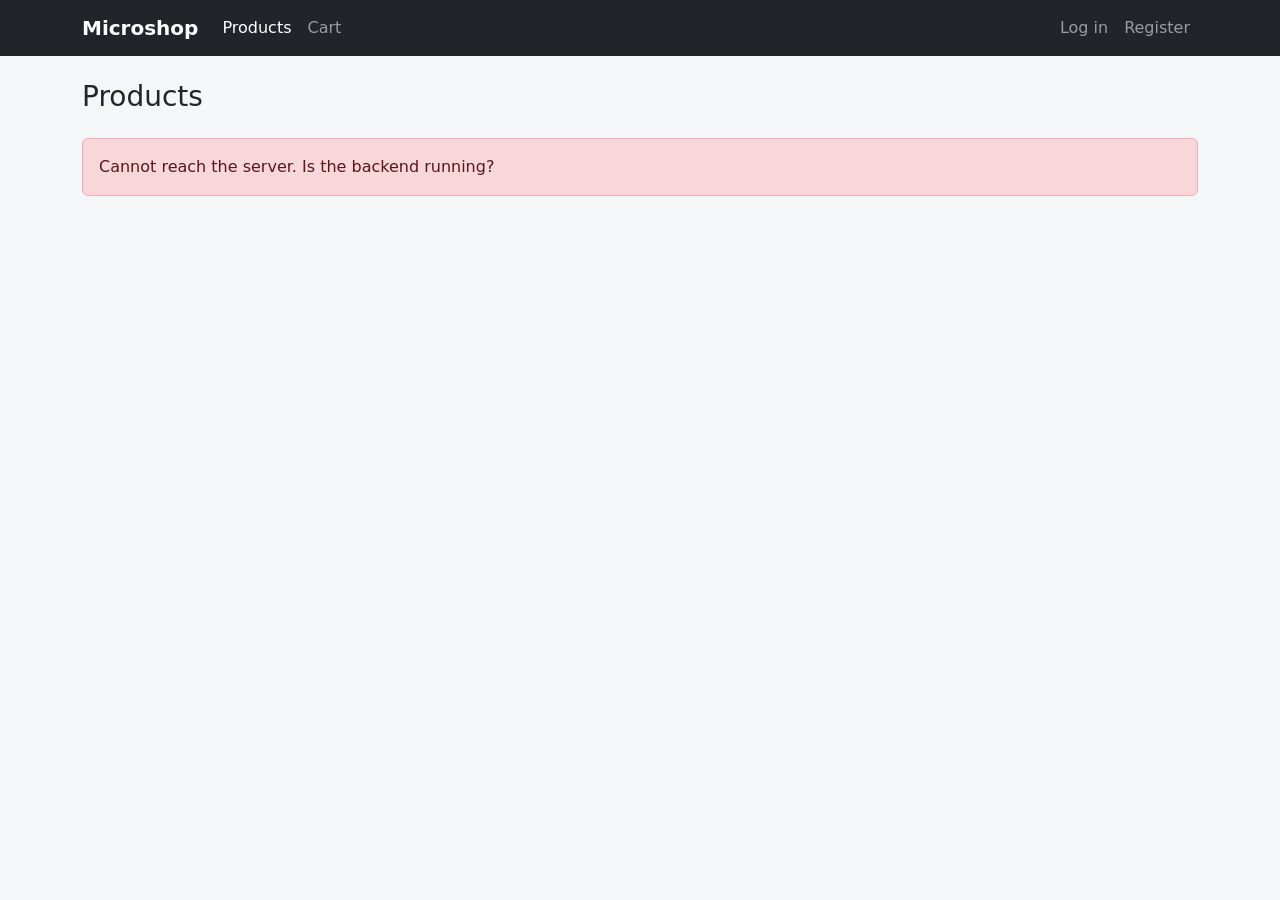
<file: frontend/index.html>
<!DOCTYPE html>
<html lang="en">
<head>
	<meta charset="UTF-8">
	<meta name="viewport" content="width=device-width, initial-scale=1">
	<!-- See login.html for what the Content-Security-Policy does. -->
	<meta http-equiv="Content-Security-Policy" content="default-src 'self'; script-src 'self' https://cdn.jsdelivr.net; style-src 'self' https://cdn.jsdelivr.net; connect-src http://localhost:8080; img-src 'self' data:; object-src 'none'; base-uri 'self'; form-action 'self'">
	<title>Products - Microshop</title>
	<link rel="stylesheet" href="https://cdn.jsdelivr.net/npm/bootstrap@5.3.9/dist/css/bootstrap.min.css"
		integrity="sha384-yEPZ7jP9S0QKiUQ0m3jjsO4ProIW7wvR9gXkI7JOGa2XVsw53Yke2bsdkBbjmmiX" crossorigin="anonymous">
	<link rel="stylesheet" href="css/app.css">
</head>
<body>
	<nav id="navbar" class="navbar navbar-expand-md navbar-dark bg-dark"></nav>

	<main class="container py-4">
		<h1 class="h3 mb-4">Products</h1>
		<div id="message"></div>
		<!-- products.js fills this grid with one card per product -->
		<div id="products"></div>
		<div id="pager"></div>
	</main>

	<script src="https://cdn.jsdelivr.net/npm/bootstrap@5.3.9/dist/js/bootstrap.bundle.min.js"
		integrity="sha384-WyOxWvTyr1QaMPfiPJSv76iReVthorl5uWlFtZPyK0IEB0hGzo9y5Bp9mYanr8Bu" crossorigin="anonymous"></script>
	<script type="module" src="js/pages/products.js"></script>
</body>
</html>
</file>
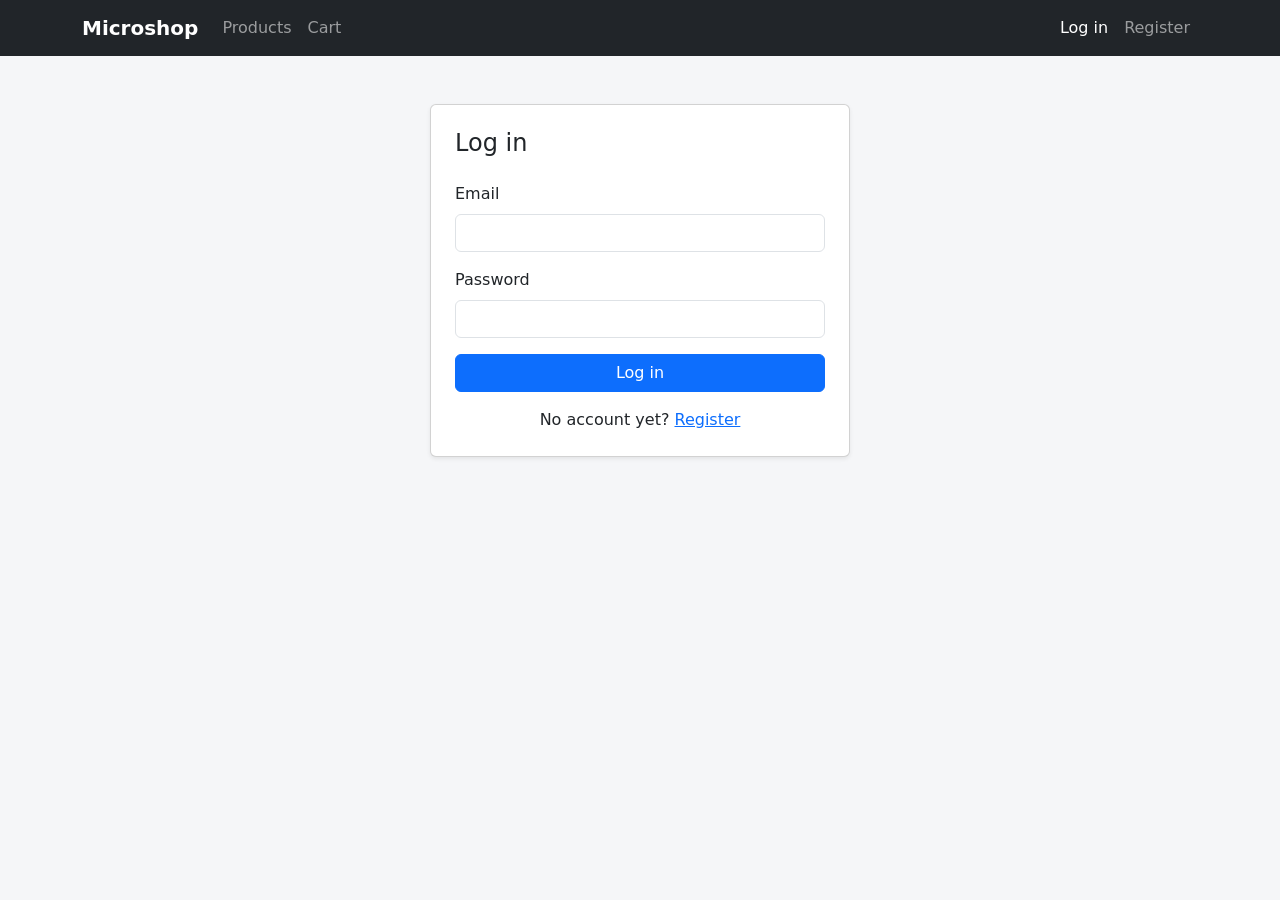
<file: frontend/admin-products.html>
<!DOCTYPE html>
<html lang="en">
<head>
	<meta charset="UTF-8">
	<meta name="viewport" content="width=device-width, initial-scale=1">
	<!-- See login.html for what the Content-Security-Policy does. -->
	<meta http-equiv="Content-Security-Policy" content="default-src 'self'; script-src 'self' https://cdn.jsdelivr.net; style-src 'self' https://cdn.jsdelivr.net; connect-src http://localhost:8080; img-src 'self' data:; object-src 'none'; base-uri 'self'; form-action 'self'">
	<title>Admin: products - Microshop</title>
	<link rel="stylesheet" href="https://cdn.jsdelivr.net/npm/bootstrap@5.3.9/dist/css/bootstrap.min.css"
		integrity="sha384-yEPZ7jP9S0QKiUQ0m3jjsO4ProIW7wvR9gXkI7JOGa2XVsw53Yke2bsdkBbjmmiX" crossorigin="anonymous">
	<link rel="stylesheet" href="css/app.css">
</head>
<body>
	<nav id="navbar" class="navbar navbar-expand-md navbar-dark bg-dark"></nav>

	<main class="container py-4">
		<h1 class="h3 mb-4">Admin: products</h1>
		<div id="message"></div>

		<div id="admin-area" class="d-none">
			<!-- One form for both "new product" and "edit product". The limits match the backend's ProductRequest. -->
			<div class="card shadow-sm mb-4">
				<div class="card-body">
					<h2 class="h5 mb-3" id="form-title">New product</h2>
					<form id="product-form" novalidate>
						<div class="row g-3">
							<div class="col-md-6">
								<label for="name" class="form-label">Name</label>
								<input type="text" id="name" class="form-control" required maxlength="100">
							</div>
							<div class="col-6 col-md-3">
								<label for="price" class="form-label">Price (₹)</label>
								<input type="number" id="price" class="form-control" required min="0.01" step="0.01">
							</div>
							<div class="col-6 col-md-3">
								<label for="quantity" class="form-label">Stock</label>
								<input type="number" id="quantity" class="form-control" required min="0" step="1">
							</div>
							<div class="col-12">
								<label for="description" class="form-label">Description</label>
								<textarea id="description" class="form-control" rows="2" maxlength="1000"></textarea>
							</div>
						</div>
						<div class="d-flex gap-2 mt-3">
							<button type="submit" id="save" class="btn btn-primary">Create product</button>
							<button type="button" id="cancel-edit" class="btn btn-outline-secondary d-none">Cancel editing</button>
						</div>
					</form>
				</div>
			</div>

			<div id="products"></div>
			<div id="pager"></div>
		</div>
	</main>

	<script src="https://cdn.jsdelivr.net/npm/bootstrap@5.3.9/dist/js/bootstrap.bundle.min.js"
		integrity="sha384-WyOxWvTyr1QaMPfiPJSv76iReVthorl5uWlFtZPyK0IEB0hGzo9y5Bp9mYanr8Bu" crossorigin="anonymous"></script>
	<script type="module" src="js/pages/admin-products.js"></script>
</body>
</html>
</file>
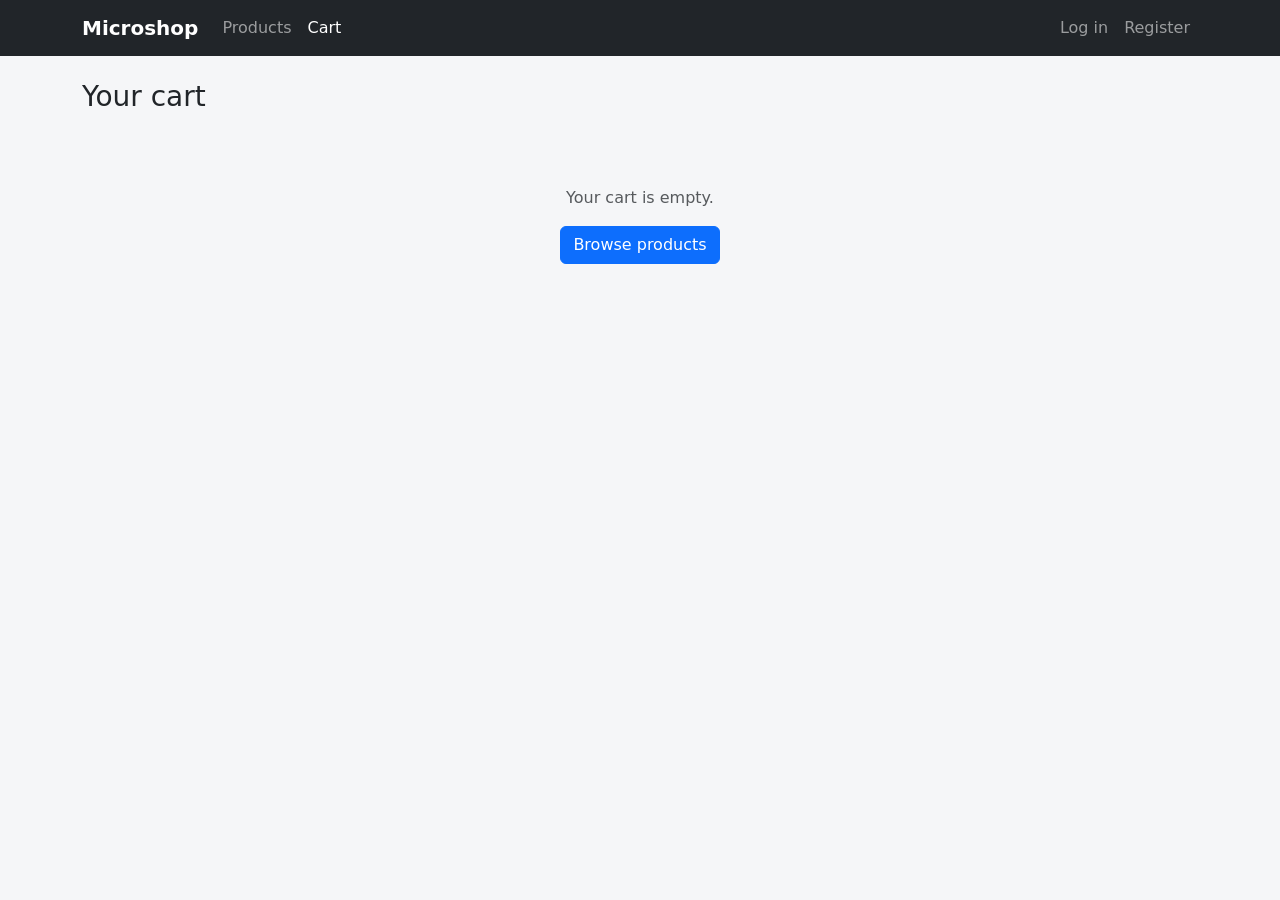
<file: frontend/cart.html>
<!DOCTYPE html>
<html lang="en">
<head>
	<meta charset="UTF-8">
	<meta name="viewport" content="width=device-width, initial-scale=1">
	<!-- See login.html for what the Content-Security-Policy does. -->
	<meta http-equiv="Content-Security-Policy" content="default-src 'self'; script-src 'self' https://cdn.jsdelivr.net; style-src 'self' https://cdn.jsdelivr.net; connect-src http://localhost:8080; img-src 'self' data:; object-src 'none'; base-uri 'self'; form-action 'self'">
	<title>Cart - Microshop</title>
	<link rel="stylesheet" href="https://cdn.jsdelivr.net/npm/bootstrap@5.3.9/dist/css/bootstrap.min.css"
		integrity="sha384-yEPZ7jP9S0QKiUQ0m3jjsO4ProIW7wvR9gXkI7JOGa2XVsw53Yke2bsdkBbjmmiX" crossorigin="anonymous">
	<link rel="stylesheet" href="css/app.css">
</head>
<body>
	<nav id="navbar" class="navbar navbar-expand-md navbar-dark bg-dark"></nav>

	<main class="container py-4">
		<h1 class="h3 mb-4">Your cart</h1>
		<div id="message"></div>
		<!-- cart.js fills this with the cart table and the "Place order" button -->
		<div id="cart"></div>
	</main>

	<script src="https://cdn.jsdelivr.net/npm/bootstrap@5.3.9/dist/js/bootstrap.bundle.min.js"
		integrity="sha384-WyOxWvTyr1QaMPfiPJSv76iReVthorl5uWlFtZPyK0IEB0hGzo9y5Bp9mYanr8Bu" crossorigin="anonymous"></script>
	<script type="module" src="js/pages/cart.js"></script>
</body>
</html>
</file>
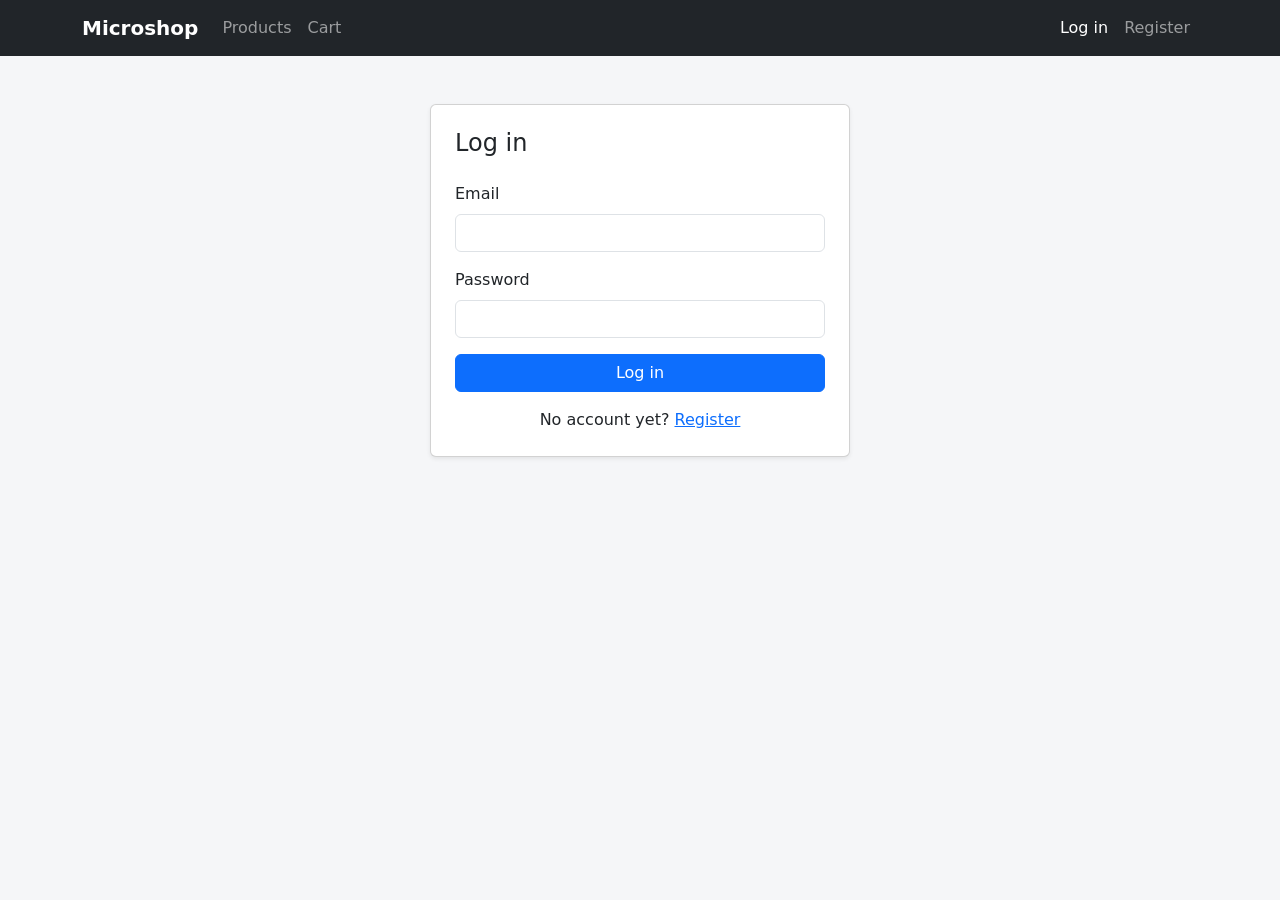
<file: frontend/login.html>
<!DOCTYPE html>
<html lang="en">
<head>
	<meta charset="UTF-8">
	<meta name="viewport" content="width=device-width, initial-scale=1">
	<!-- Content-Security-Policy: the browser only runs scripts from our own files and the
	     Bootstrap CDN, and only talks to our API. Inline scripts are blocked (XSS protection). -->
	<meta http-equiv="Content-Security-Policy" content="default-src 'self'; script-src 'self' https://cdn.jsdelivr.net; style-src 'self' https://cdn.jsdelivr.net; connect-src http://localhost:8080; img-src 'self' data:; object-src 'none'; base-uri 'self'; form-action 'self'">
	<title>Log in - Microshop</title>
	<!-- Bootstrap 5.3.9, pinned. "integrity" makes the browser refuse the file if the CDN ever changes it. -->
	<link rel="stylesheet" href="https://cdn.jsdelivr.net/npm/bootstrap@5.3.9/dist/css/bootstrap.min.css"
		integrity="sha384-yEPZ7jP9S0QKiUQ0m3jjsO4ProIW7wvR9gXkI7JOGa2XVsw53Yke2bsdkBbjmmiX" crossorigin="anonymous">
	<link rel="stylesheet" href="css/app.css">
</head>
<body>
	<nav id="navbar" class="navbar navbar-expand-md navbar-dark bg-dark"></nav>

	<main class="container py-5">
		<div class="auth-box mx-auto card shadow-sm">
			<div class="card-body p-4">
				<h1 class="h4 mb-4">Log in</h1>
				<div id="message"></div>
				<form id="login-form" novalidate>
					<div class="mb-3">
						<label for="email" class="form-label">Email</label>
						<input type="email" id="email" class="form-control" required maxlength="254" autocomplete="email">
					</div>
					<div class="mb-3">
						<label for="password" class="form-label">Password</label>
						<input type="password" id="password" class="form-control" required maxlength="72" autocomplete="current-password">
					</div>
					<button type="submit" id="submit" class="btn btn-primary w-100">Log in</button>
				</form>
				<p class="mt-3 mb-0 text-center">No account yet? <a href="register.html">Register</a></p>
			</div>
		</div>
	</main>

	<script src="https://cdn.jsdelivr.net/npm/bootstrap@5.3.9/dist/js/bootstrap.bundle.min.js"
		integrity="sha384-WyOxWvTyr1QaMPfiPJSv76iReVthorl5uWlFtZPyK0IEB0hGzo9y5Bp9mYanr8Bu" crossorigin="anonymous"></script>
	<script type="module" src="js/pages/login.js"></script>
</body>
</html>
</file>
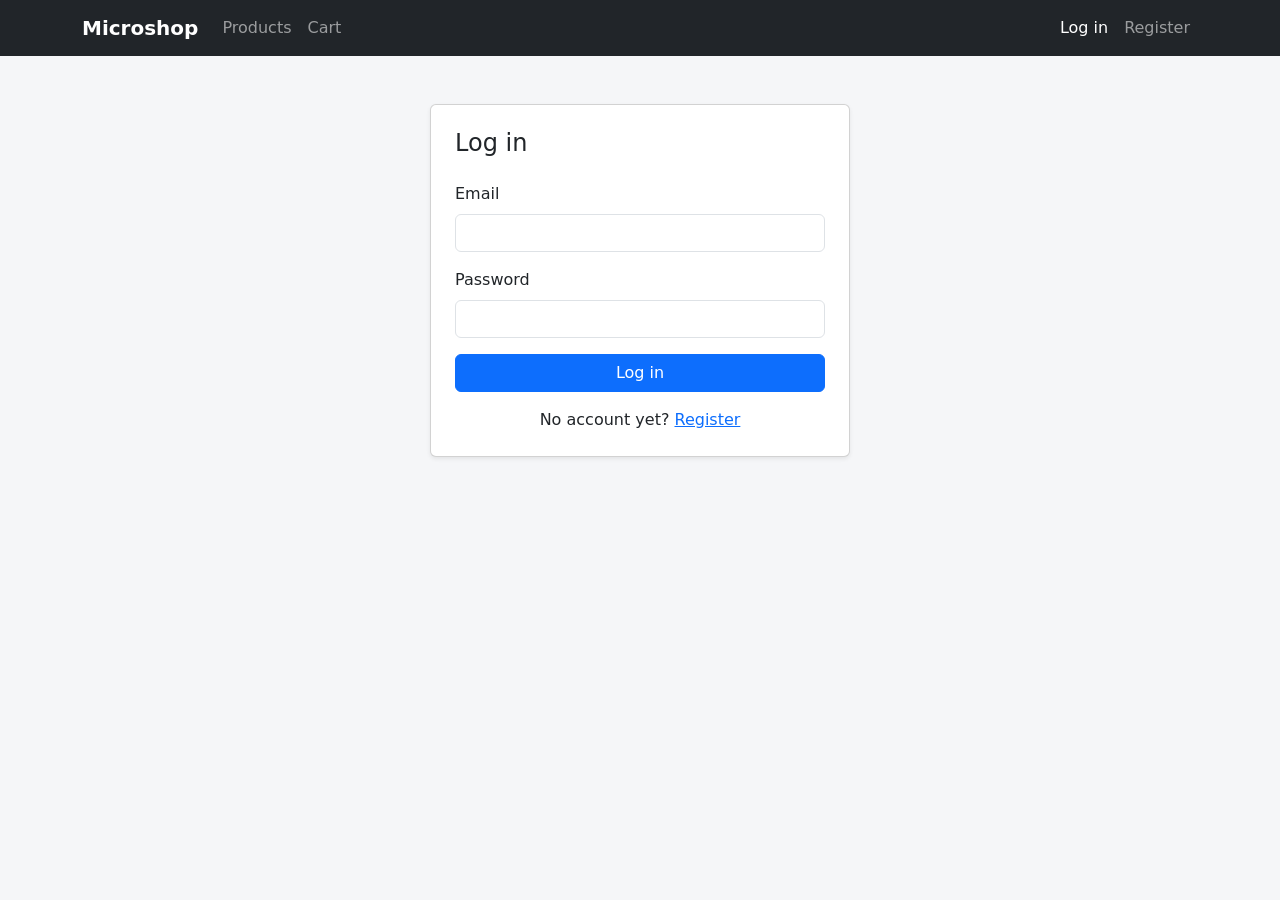
<file: frontend/notifications.html>
<!DOCTYPE html>
<html lang="en">
<head>
	<meta charset="UTF-8">
	<meta name="viewport" content="width=device-width, initial-scale=1">
	<!-- See login.html for what the Content-Security-Policy does. -->
	<meta http-equiv="Content-Security-Policy" content="default-src 'self'; script-src 'self' https://cdn.jsdelivr.net; style-src 'self' https://cdn.jsdelivr.net; connect-src http://localhost:8080; img-src 'self' data:; object-src 'none'; base-uri 'self'; form-action 'self'">
	<title>Notifications - Microshop</title>
	<link rel="stylesheet" href="https://cdn.jsdelivr.net/npm/bootstrap@5.3.9/dist/css/bootstrap.min.css"
		integrity="sha384-yEPZ7jP9S0QKiUQ0m3jjsO4ProIW7wvR9gXkI7JOGa2XVsw53Yke2bsdkBbjmmiX" crossorigin="anonymous">
	<link rel="stylesheet" href="css/app.css">
</head>
<body>
	<nav id="navbar" class="navbar navbar-expand-md navbar-dark bg-dark"></nav>

	<main class="container py-4">
		<div class="d-flex flex-wrap justify-content-between align-items-center gap-2 mb-4">
			<h1 class="h3 mb-0">Notifications</h1>
			<button id="mark-all" class="btn btn-outline-primary btn-sm">Mark all as read</button>
		</div>
		<div id="message"></div>
		<!-- notifications.js fills this list -->
		<div id="notifications"></div>
		<div id="pager"></div>
	</main>

	<script src="https://cdn.jsdelivr.net/npm/bootstrap@5.3.9/dist/js/bootstrap.bundle.min.js"
		integrity="sha384-WyOxWvTyr1QaMPfiPJSv76iReVthorl5uWlFtZPyK0IEB0hGzo9y5Bp9mYanr8Bu" crossorigin="anonymous"></script>
	<script type="module" src="js/pages/notifications.js"></script>
</body>
</html>
</file>
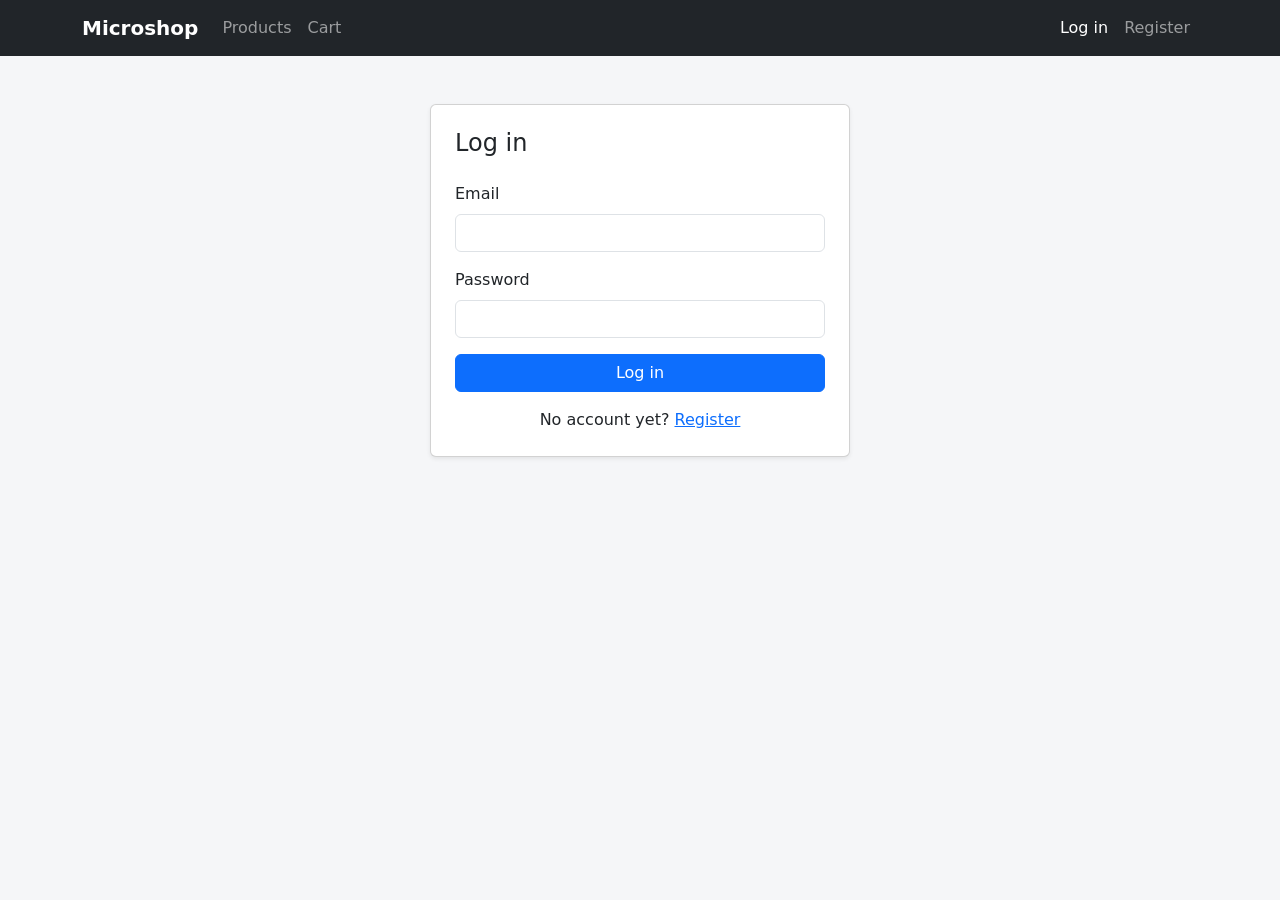
<file: frontend/orders.html>
<!DOCTYPE html>
<html lang="en">
<head>
	<meta charset="UTF-8">
	<meta name="viewport" content="width=device-width, initial-scale=1">
	<!-- See login.html for what the Content-Security-Policy does. -->
	<meta http-equiv="Content-Security-Policy" content="default-src 'self'; script-src 'self' https://cdn.jsdelivr.net; style-src 'self' https://cdn.jsdelivr.net; connect-src http://localhost:8080; img-src 'self' data:; object-src 'none'; base-uri 'self'; form-action 'self'">
	<title>My orders - Microshop</title>
	<link rel="stylesheet" href="https://cdn.jsdelivr.net/npm/bootstrap@5.3.9/dist/css/bootstrap.min.css"
		integrity="sha384-yEPZ7jP9S0QKiUQ0m3jjsO4ProIW7wvR9gXkI7JOGa2XVsw53Yke2bsdkBbjmmiX" crossorigin="anonymous">
	<link rel="stylesheet" href="css/app.css">
</head>
<body>
	<nav id="navbar" class="navbar navbar-expand-md navbar-dark bg-dark"></nav>

	<main class="container py-4">
		<h1 class="h3 mb-4">My orders</h1>
		<div id="message"></div>
		<!-- orders.js fills this with one card per order -->
		<div id="orders"></div>
		<div id="pager"></div>
	</main>

	<script src="https://cdn.jsdelivr.net/npm/bootstrap@5.3.9/dist/js/bootstrap.bundle.min.js"
		integrity="sha384-WyOxWvTyr1QaMPfiPJSv76iReVthorl5uWlFtZPyK0IEB0hGzo9y5Bp9mYanr8Bu" crossorigin="anonymous"></script>
	<script type="module" src="js/pages/orders.js"></script>
</body>
</html>
</file>
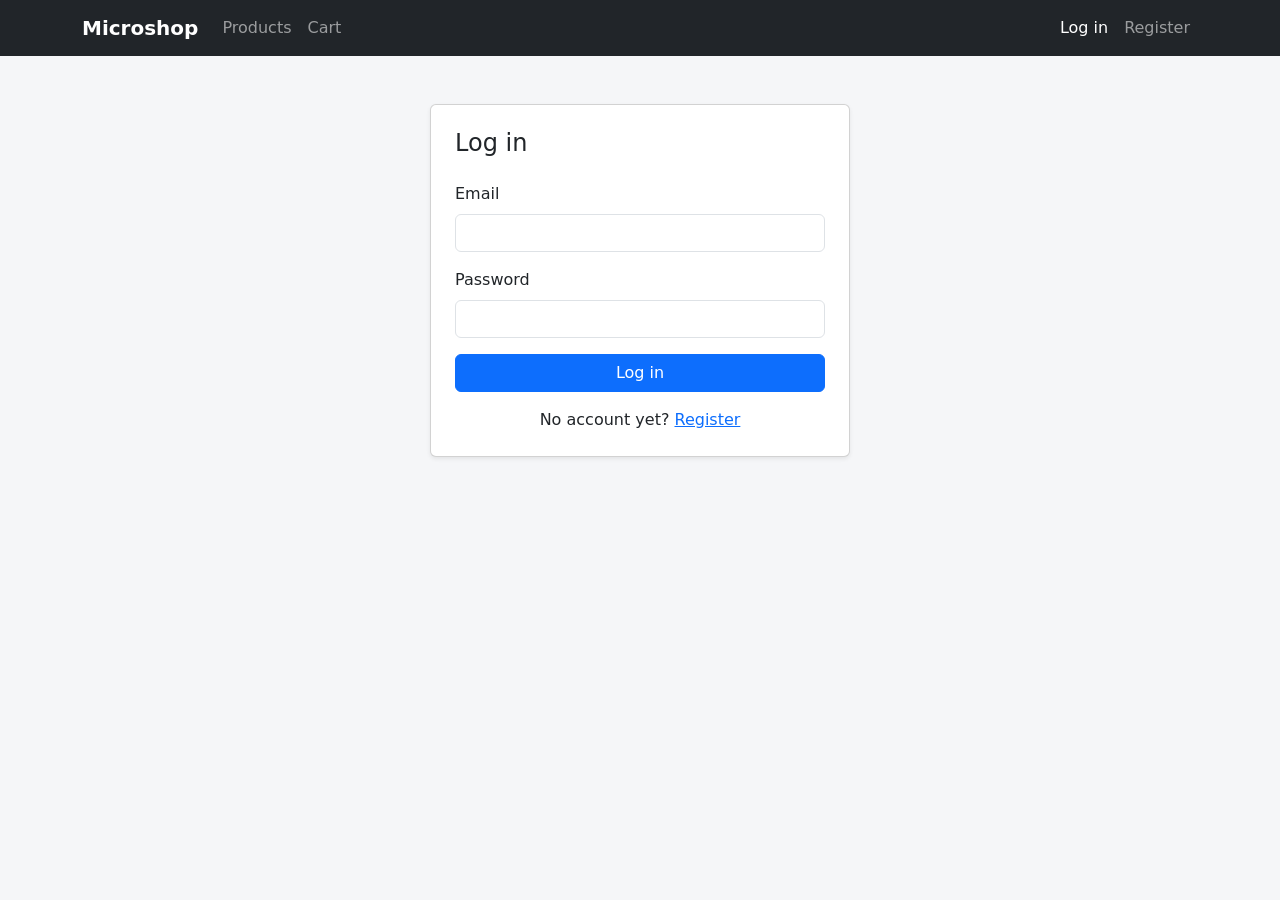
<file: frontend/pay.html>
<!DOCTYPE html>
<html lang="en">
<head>
	<meta charset="UTF-8">
	<meta name="viewport" content="width=device-width, initial-scale=1">
	<!-- See login.html for what the Content-Security-Policy does. -->
	<meta http-equiv="Content-Security-Policy" content="default-src 'self'; script-src 'self' https://cdn.jsdelivr.net; style-src 'self' https://cdn.jsdelivr.net; connect-src http://localhost:8080; img-src 'self' data:; object-src 'none'; base-uri 'self'; form-action 'self'">
	<title>Pay - Microshop</title>
	<link rel="stylesheet" href="https://cdn.jsdelivr.net/npm/bootstrap@5.3.9/dist/css/bootstrap.min.css"
		integrity="sha384-yEPZ7jP9S0QKiUQ0m3jjsO4ProIW7wvR9gXkI7JOGa2XVsw53Yke2bsdkBbjmmiX" crossorigin="anonymous">
	<link rel="stylesheet" href="css/app.css">
</head>
<body>
	<nav id="navbar" class="navbar navbar-expand-md navbar-dark bg-dark"></nav>

	<main class="container py-4">
		<h1 class="h3 mb-4" id="title">Payment</h1>
		<div id="message"></div>
		<!-- pay.js shows the order, the countdown and the Pay button here -->
		<div id="content"></div>
	</main>

	<script src="https://cdn.jsdelivr.net/npm/bootstrap@5.3.9/dist/js/bootstrap.bundle.min.js"
		integrity="sha384-WyOxWvTyr1QaMPfiPJSv76iReVthorl5uWlFtZPyK0IEB0hGzo9y5Bp9mYanr8Bu" crossorigin="anonymous"></script>
	<script type="module" src="js/pages/pay.js"></script>
</body>
</html>
</file>
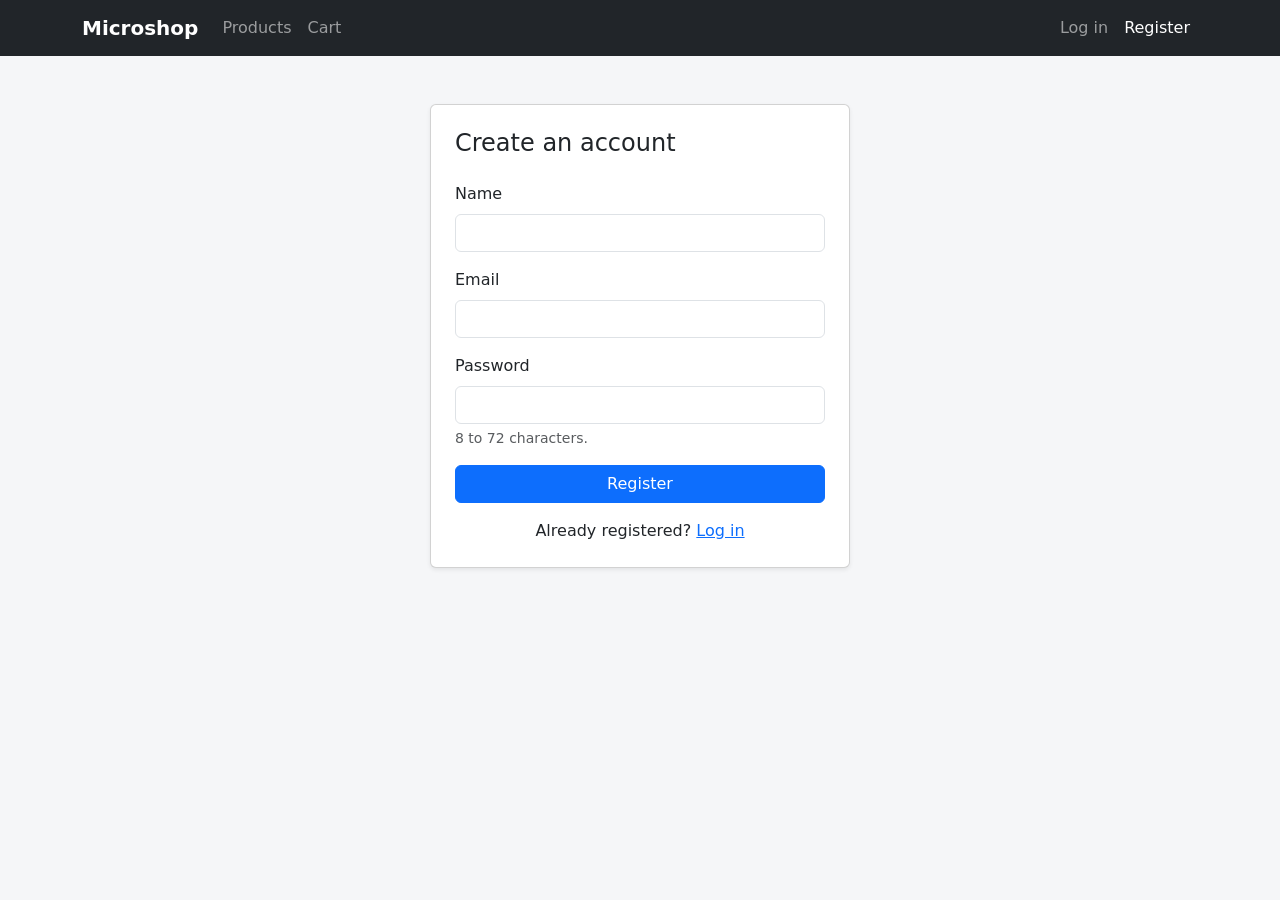
<file: frontend/register.html>
<!DOCTYPE html>
<html lang="en">
<head>
	<meta charset="UTF-8">
	<meta name="viewport" content="width=device-width, initial-scale=1">
	<!-- See login.html for what the Content-Security-Policy does. -->
	<meta http-equiv="Content-Security-Policy" content="default-src 'self'; script-src 'self' https://cdn.jsdelivr.net; style-src 'self' https://cdn.jsdelivr.net; connect-src http://localhost:8080; img-src 'self' data:; object-src 'none'; base-uri 'self'; form-action 'self'">
	<title>Register - Microshop</title>
	<link rel="stylesheet" href="https://cdn.jsdelivr.net/npm/bootstrap@5.3.9/dist/css/bootstrap.min.css"
		integrity="sha384-yEPZ7jP9S0QKiUQ0m3jjsO4ProIW7wvR9gXkI7JOGa2XVsw53Yke2bsdkBbjmmiX" crossorigin="anonymous">
	<link rel="stylesheet" href="css/app.css">
</head>
<body>
	<nav id="navbar" class="navbar navbar-expand-md navbar-dark bg-dark"></nav>

	<main class="container py-5">
		<div class="auth-box mx-auto card shadow-sm">
			<div class="card-body p-4">
				<h1 class="h4 mb-4">Create an account</h1>
				<div id="message"></div>
				<!-- The limits match the backend's RegisterRequest validation -->
				<form id="register-form" novalidate>
					<div class="mb-3">
						<label for="name" class="form-label">Name</label>
						<input type="text" id="name" class="form-control" required maxlength="100" autocomplete="name">
					</div>
					<div class="mb-3">
						<label for="email" class="form-label">Email</label>
						<input type="email" id="email" class="form-control" required maxlength="254" autocomplete="email">
					</div>
					<div class="mb-3">
						<label for="password" class="form-label">Password</label>
						<input type="password" id="password" class="form-control" required minlength="8" maxlength="72" autocomplete="new-password">
						<div class="form-text">8 to 72 characters.</div>
					</div>
					<button type="submit" id="submit" class="btn btn-primary w-100">Register</button>
				</form>
				<p class="mt-3 mb-0 text-center">Already registered? <a href="login.html">Log in</a></p>
			</div>
		</div>
	</main>

	<script src="https://cdn.jsdelivr.net/npm/bootstrap@5.3.9/dist/js/bootstrap.bundle.min.js"
		integrity="sha384-WyOxWvTyr1QaMPfiPJSv76iReVthorl5uWlFtZPyK0IEB0hGzo9y5Bp9mYanr8Bu" crossorigin="anonymous"></script>
	<script type="module" src="js/pages/register.js"></script>
</body>
</html>
</file>
<file: frontend/css/app.css>
/* Our own styles on top of Bootstrap. Kept small on purpose. */

body {
	background-color: #f5f6f8;
	min-height: 100vh;
}

/* Product cards: same height, button at the bottom */
.product-card {
	height: 100%;
}

.product-card .card-body {
	display: flex;
	flex-direction: column;
}

.product-card .card-text {
	flex-grow: 1;
	color: #555;
}

/* Login / register box in the middle of the page */
.auth-box {
	max-width: 420px;
}

/* Unread notifications stand out */
.notification-unread {
	border-left: 4px solid #0d6efd;
	background-color: #eef4ff;
}

/* The countdown on the pay page */
.countdown {
	font-size: 2rem;
	font-variant-numeric: tabular-nums;
}

/* Quantity inputs in the cart should not be too wide */
.qty-input {
	max-width: 90px;
}
</file>
